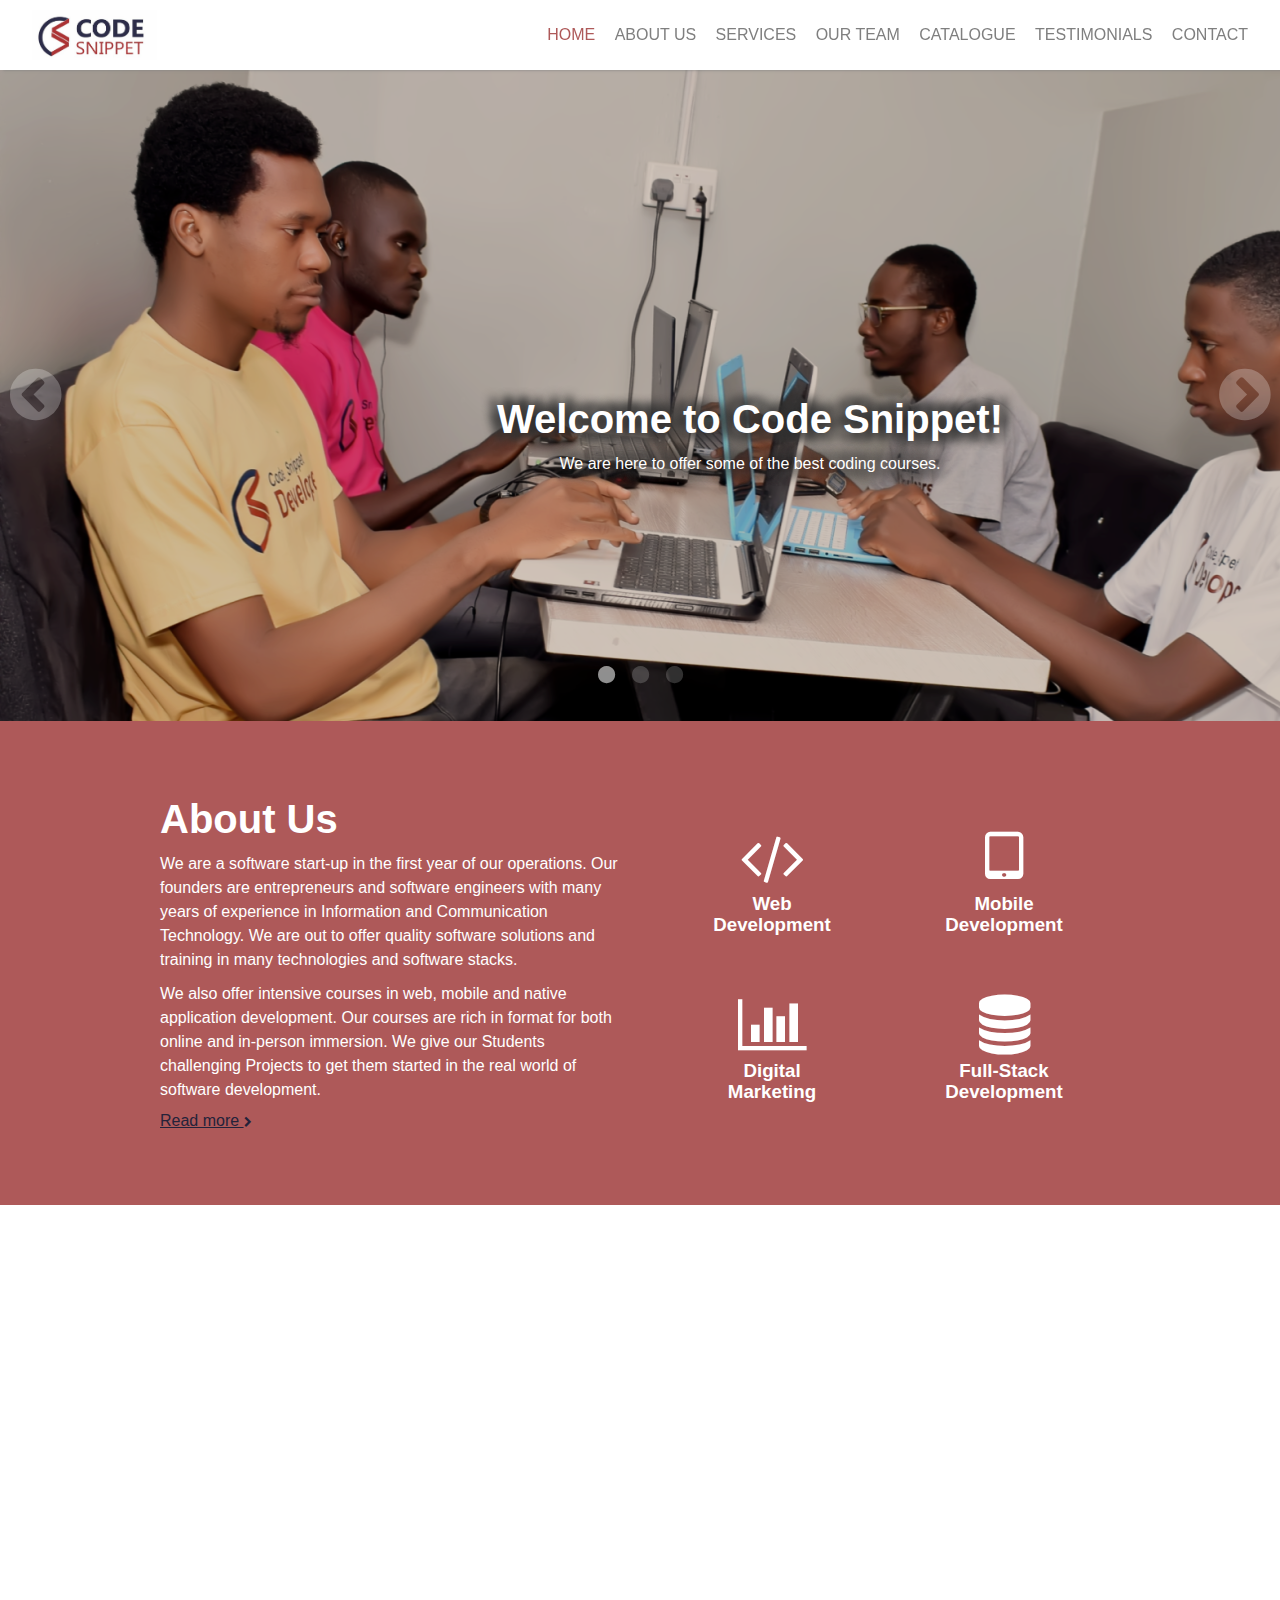
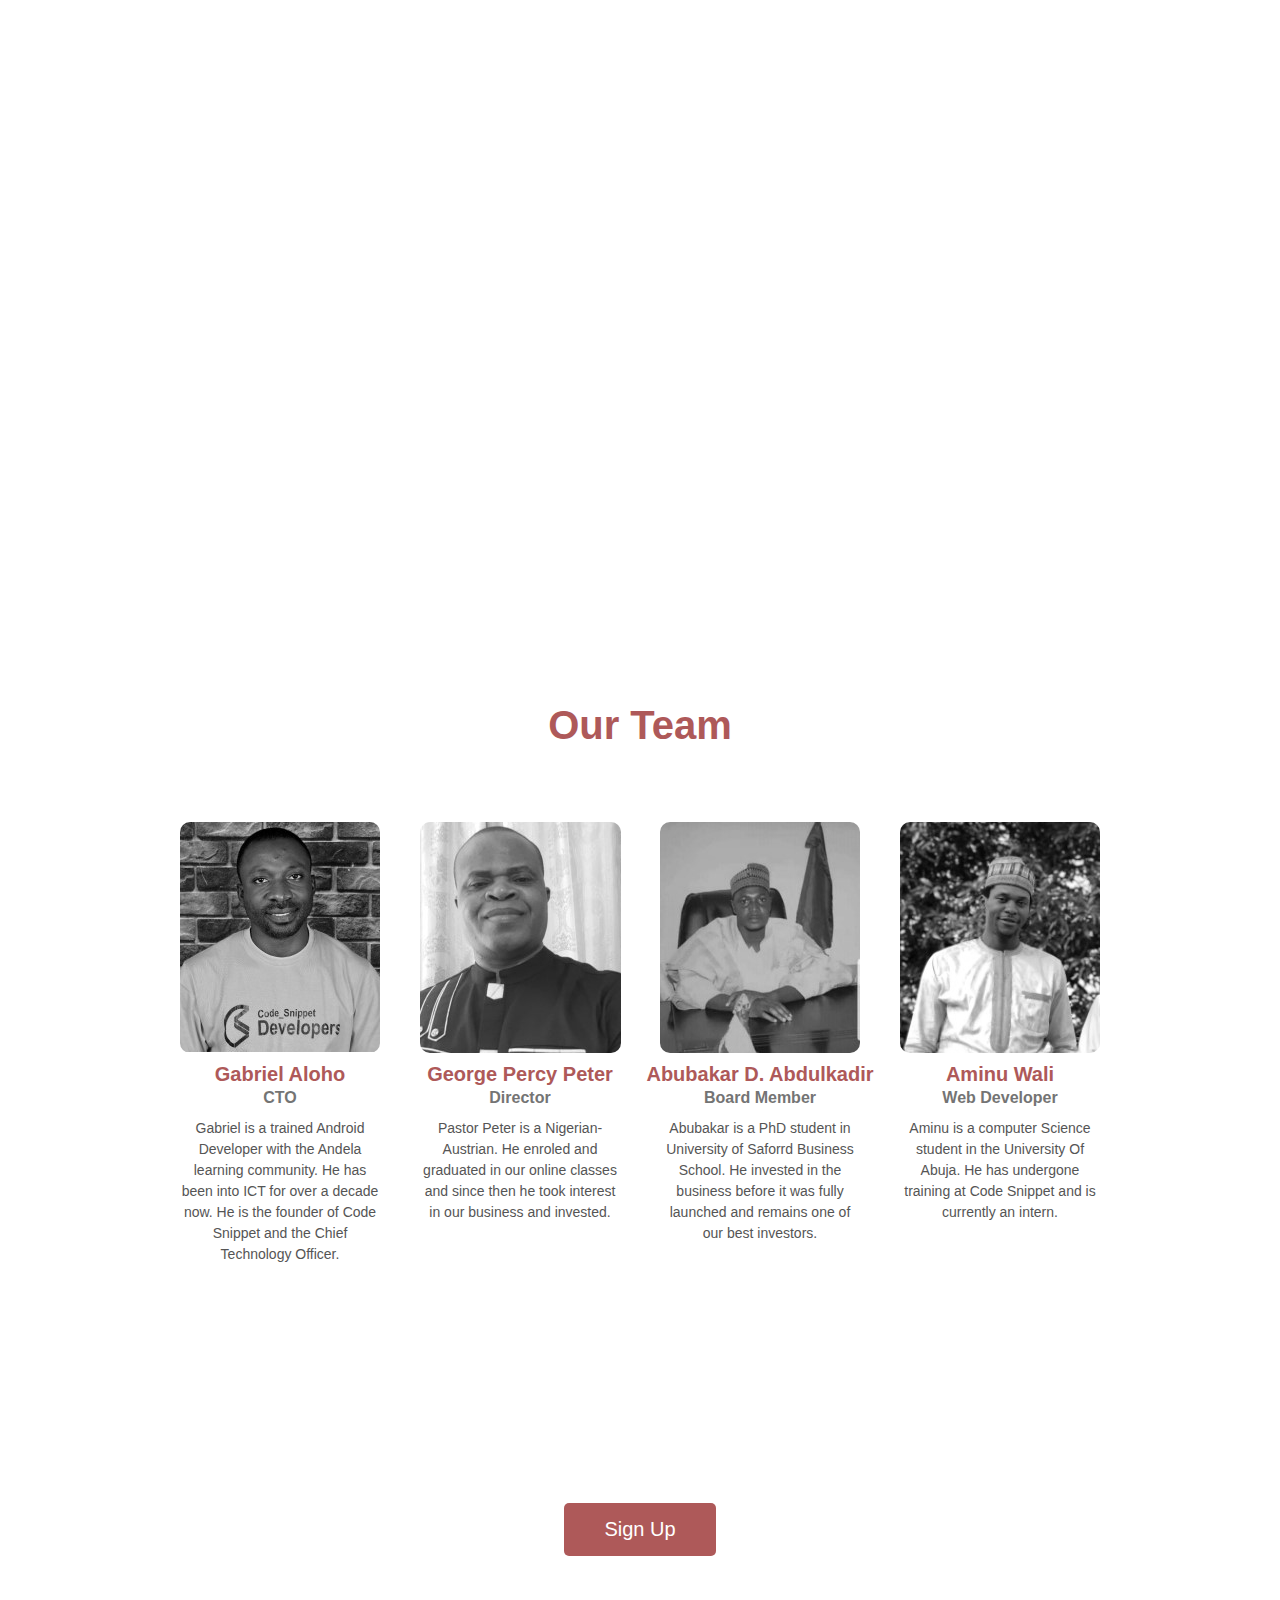
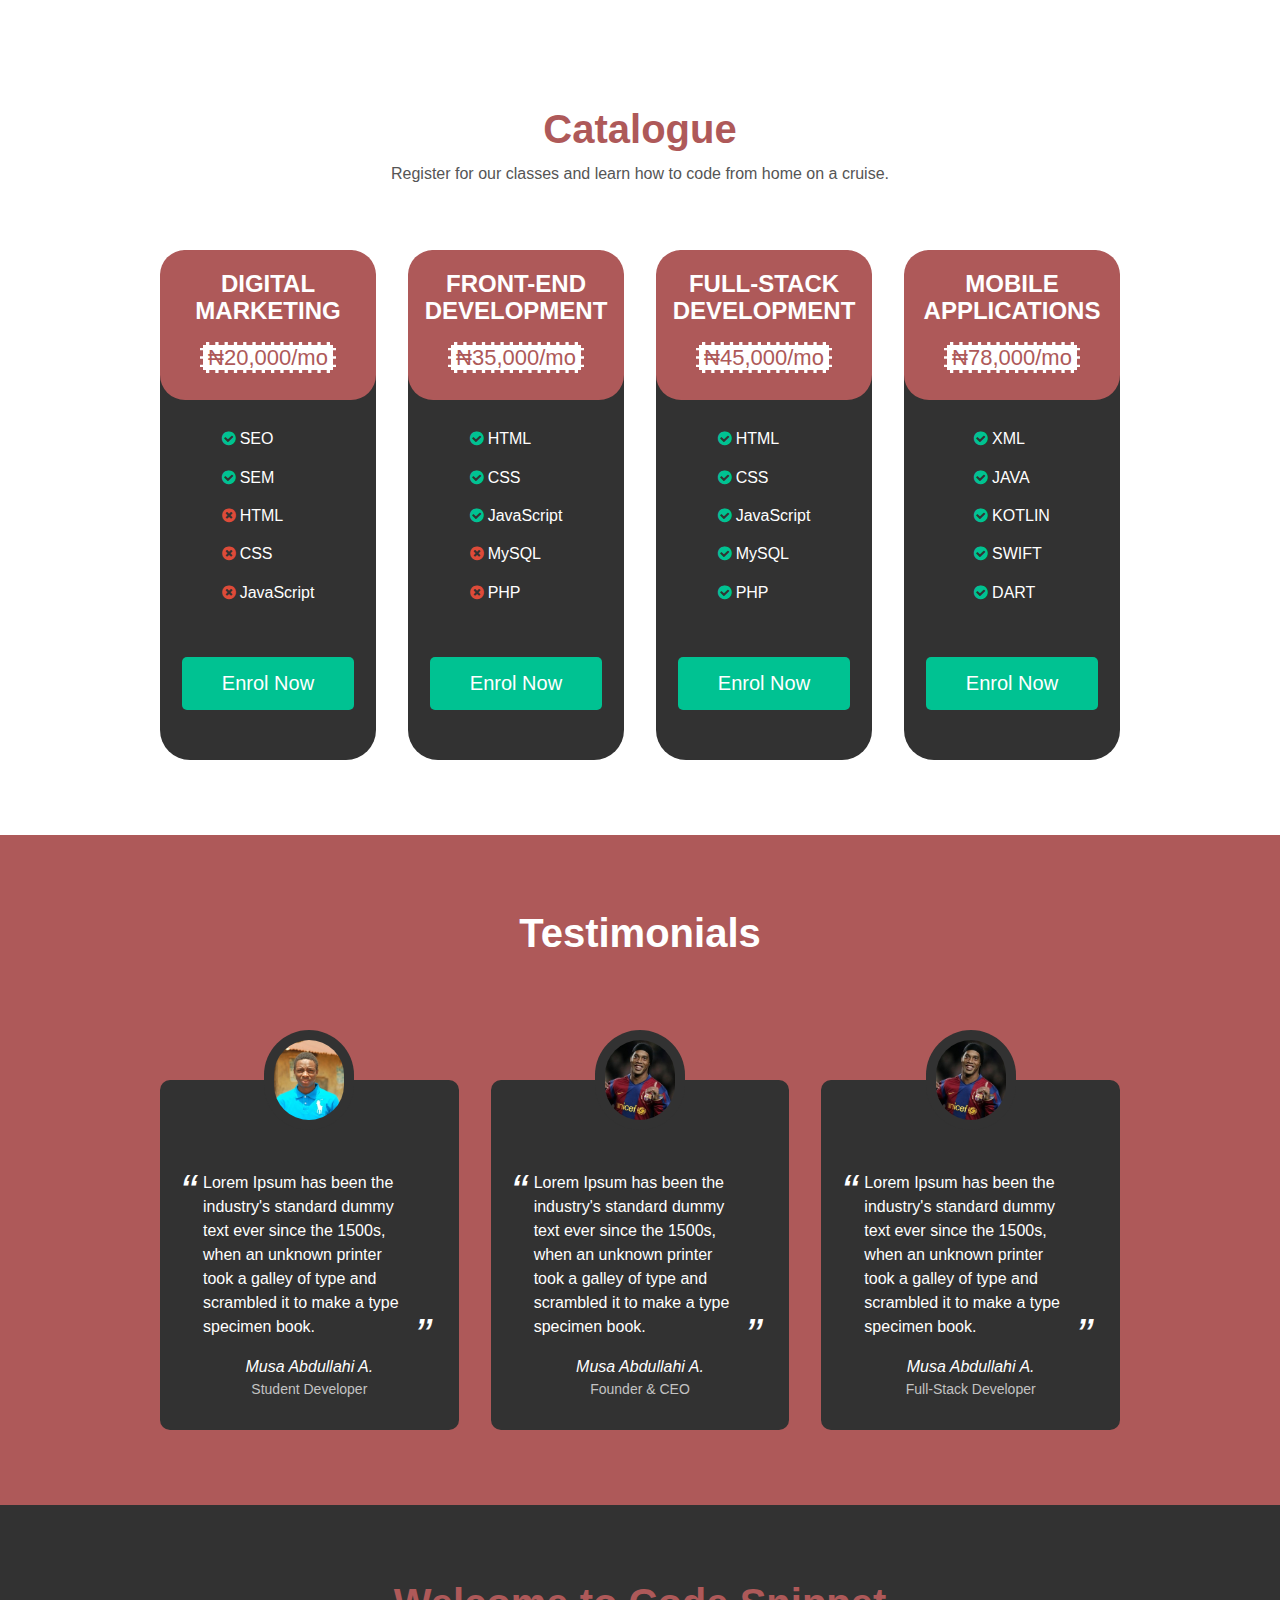
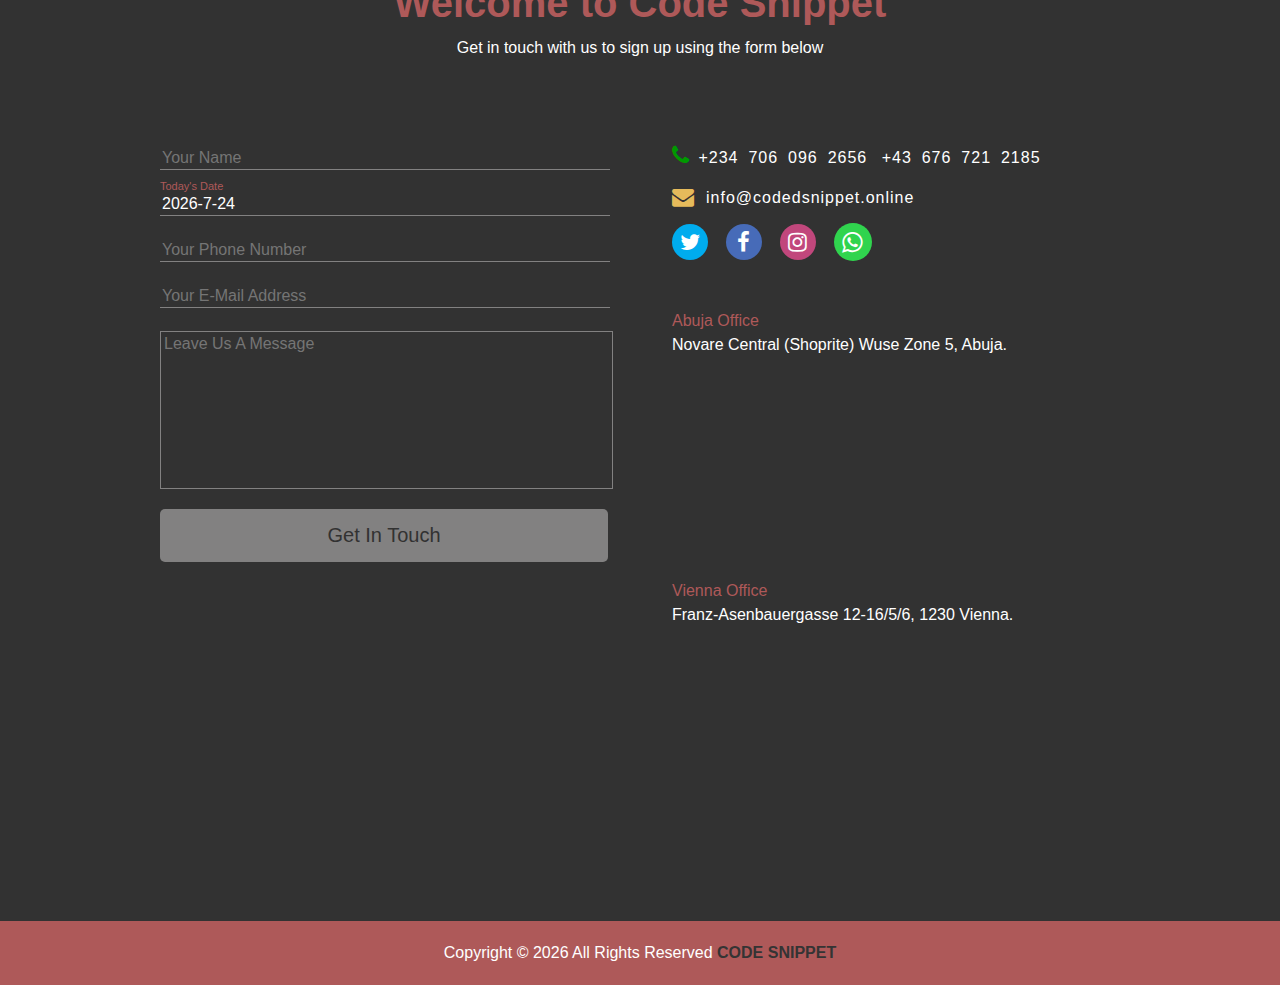
<file: index.html>
<!DOCTYPE html>
<html lang="en">
	<head>
		<meta charset="UTF-8">
		<meta name="viewport" content="width=device-width, initial-scale=1.0">
		<meta http-equiv="X-UA-Compatible" content="IE=edge">
		<!---------------------------=stylesheets--------------------------->
		<link rel="stylesheet" type="text/css" href="./css/normalise.css">
		<link rel="stylesheet" type="text/css" href="./css/style.css">
		<link rel="stylesheet" href="https://maxcdn.bootstrapcdn.com/font-awesome/4.7.0/css/font-awesome.min.css">
		<!---------------------------=fav icon--------------------------->
		<link rel="icon" type="image/png" href="./img/logo.png">
	</head>
	<body>
		<div class="container-main">
			<!---------------------------=Header start--------------------------->
			<div class="header">
				<div class="container">
					<div class="logo">
						<h1>Code Snippet</h1>
					</div>
					<nav class="navigation">
						<span class="current-page">HOME</span>
						<a href="#about-us">ABOUT US</a>
						<a href="#services">SERVICES</a>
						<a href="#team">OUR TEAM</a>
						<a href="#catalogue">CATALOGUE</a>
						<a href="#testimonials">TESTIMONIALS</a>
						<a href="#contact">CONTACT</a>
					</nav>
					<div class="menu-icon-container">
						<div class="menu-icon"><i class="fa fa-navicon"></i></div>
					</div>
				</div>
			</div>
			<!---------------------------=Slideshow start--------------------------->
			<div class="slideshow post-header">
				<div class="container">
					<div class="buttons">
						<div class="button"><i class="fa fa-chevron-circle-left prev-button"></i></div>
						<div class="button"><i class="fa fa-chevron-circle-right next-button"></i></div>
					</div>
					<div class="trails">
						<div class="trails-container">
							<div class="trail-1 trail"><i class="fa fa-circle"></i></div>
							<div class="trail-2 trail"><i class="fa fa-circle"></i></div>
							<div class="trail-3 trail"><i class="fa fa-circle"></i></div>
						</div>
					</div>
					<div class="slides-container">
						<div class="slides">
							<div class="slide-1 slide">
								<div class="slide-text">
									<h1>Welcome to Code Snippet!</h1>
									<p>We are here to offer some of the best coding courses.</p>
								</div>
								<img src="./img/01.png" alt="First slide" class="slide-image">
							</div>
							<div class="slide-2 slide">
								<div class="slide-text">
									<h1>Welcome to Code Snippet!</h1>
									<p>We are a software startup in the first year of our operations. Our founders are entrepreneurs and Software Engineers with many years of experience in Information and Communication Technology.</p>
								</div>
								<img src="./img/02.jpg" alt="Second slide" class="slide-image">
							</div>
							<div class="slide-3 slide">
								<div class="slide-text">
									<h1>Welcome to Code Snippet!</h1>
									<p>We are out to offer quality software solutions and training is many technologies and software stacks.</p>
								</div>
								<img src="./img/03.jpg" alt="Third slide" class="slide-image">
							</div>
						</div>
					</div>
				</div>
			</div>
			<!---------------------------=About Us start--------------------------->
			<div class="about-us" id="about-us">
				<div class="container">
					<div class="company-description">
						<div class="heading">
							<h1>About Us</h1>
						</div>
						<div class="brief">
							<p>We are a software start-up in the first year of our operations. Our founders are entrepreneurs and software engineers with many years of experience in Information and Communication Technology. We are out to offer quality software solutions and training in many technologies and software stacks.</p>
							<p>We also offer intensive courses in web, mobile and native application development. Our courses are rich in format for both online and in-person immersion. We give our Students challenging Projects to get them started in the real world of software development.</p>
						</div>
						<a href="./about/index.html" class="read-more">Read more <i class="fa fa-chevron-right"></i></a>
					</div>
					<div class="specialisation">
						<div class="web-development specialty">
							<div class="icon"><i class="fa fa-code"></i></div>
							<h3>Web Development</h3>
						</div>
						<div class="mobile-development specialty">
							<div class="icon"><i class="fa fa-tablet"></i></div>
							<h3>Mobile Development</h3>
						</div>
						<div class="digital-marketing specialty">
							<div class="icon"><i class="fa fa-bar-chart"></i></div>
							<h3>Digital Marketing</h3>
						</div>
						<div class="full-stack-development specialty">
							<div class="icon"><i class="fa fa-database"></i></div>
							<h3>Full-Stack Development</h3>
						</div>
					</div>
				</div>
			</div>
			<!---------------------------=Services start--------------------------->
			<div class="services" id="services">
				<div class="container">
					<div class="heading">
						<h1>Our Services</h1>
					</div>
					<div class="all-services">
						<div class="web-development service">
							<div class="icon"><i class="fa fa-code"></i></div>
							<h2>Web Development</h2>
							<p>We build custom web application using modern programming techniques and methodologies. We analyze the business or brief, then provide an appropriate solution. For developer who wishes to advance his skills to world class level, Your seat is reserved @ Code Snippet</p>
						</div>
						<div class="mobile-development service">
							<div class="icon"><i class="fa fa-tablet"></i></div>
							<h2>Mobile Development</h2>
							<p>To the success of your business accross different industries, we offer full-scale Mobile Apps for mobile users which will contribute to the growth of your business and capture targerted users.</p>
						</div>
						<div class="digital-marketing service">
							<div class="icon"><i class="fa fa-bar-chart"></i></div>
							<h2>Digital Marketing</h2>
							<p>Getting your social media presence to generate leads and more revenue, Code Snippet will get you on track with live time results! We excel in Facebook, Instagram, Twitter, LinkedIn etc.</p>
						</div>
						<div class="full-stack-development service">
							<div class="icon"><i class="fa fa-database"></i></div>
							<h2>Full-Stack Development</h2>
							<p>Code Snippet Design combines web design, usability (ease of use), search engine optimization for high rankings, and marketing knowhow into each website we build. It's better, faster and cheaper to do it all at once than to bring new companies into the mix after the fact. Our market-savvy website design team can not only design a custom website design that represents you well, but can also increase your exposure on the Internet and help to attract customers and increase your sales.</p>
						</div>
					</div>
				</div>
			</div>
			<!---------------------------=Team start--------------------------->
			<div class="team"  id="team">
				<div class="container">
					<div class="heading">
						<h1>Our Team</h1>
					</div>
					<div class="members">
						<div class="member">
							<div class="photo">
								<img src="./img/05.jpg" alt="Gabriel Aloho">
								<div class="social-media">
									<div class="wrap">
										<a href="http://www.twitter.com"><i class="fa fa-twitter twitter"></i></a>
										<a href="http://www.facebook.com"><i class="fa fa-facebook facebook"></i></a>
										<a href="http://www.instagram.com"><i class="fa fa-instagram instagram"></i></a>
									</div>
								</div>
							</div>
							<h2 class="name">Gabriel Aloho</h2>
							<h3 class="role">CTO</h3>
							<p class="bio">
								Gabriel is a trained Android Developer with the Andela learning community. He has been into ICT for over a decade now. He is the founder of Code Snippet and the Chief Technology Officer.
							</p>
						</div>
						<div class="member">
							<div class="photo">
								<img src="./img/06.jpg" alt="George Percy Peter">
								<div class="social-media">
									<div class="wrap">
										<a href="http://www.twitter.com"><i class="fa fa-twitter twitter"></i></a>
										<a href="http://www.facebook.com"><i class="fa fa-facebook facebook"></i></a>
										<a href="http://www.instagram.com"><i class="fa fa-instagram instagram"></i></a>
									</div>
								</div>
							</div>
							<h2 class="name">George Percy Peter</h2>
							<h3 class="role">Director</h3>
							<p class="bio">
								Pastor Peter is a Nigerian-Austrian. He enroled and graduated in our online classes and since then he took interest in our business and invested.
							</p>
						</div>
						<div class="member">
							<div class="photo">
								<img src="./img/07.jpg" alt="Abubakar D. Abdulkadir">
								<div class="social-media">
									<div class="wrap">
										<a href="http://www.twitter.com"><i class="fa fa-twitter twitter"></i></a>
										<a href="http://www.facebook.com"><i class="fa fa-facebook facebook"></i></a>
										<a href="http://www.instagram.com"><i class="fa fa-instagram instagram"></i></a>
									</div>
								</div>
							</div>
							<h2 class="name">Abubakar D. Abdulkadir</h2>
							<h3 class="role">Board Member</h3>
							<p class="bio">
								Abubakar is a PhD student in University of Saforrd Business School. He invested in the business before it was fully launched and remains one of our best investors.
							</p>
						</div>
						<div class="member">
							<div class="photo">
								<img src="./img/08.jpg" alt="Aminu Wali">
								<div class="social-media">
									<div class="wrap">
										<a href="http://www.twitter.com"><i class="fa fa-twitter twitter"></i></a>
										<a href="http://www.facebook.com"><i class="fa fa-facebook facebook"></i></a>
										<a href="http://www.instagram.com"><i class="fa fa-instagram instagram"></i></a>
									</div>
								</div>
							</div>
							<h2 class="name">Aminu Wali</h2>
							<h3 class="role">Web Developer</h3>
							<p class="bio">
								Aminu is a computer Science student in the University Of Abuja. He has undergone training at Code Snippet and is currently an intern.
							</p>
						</div>
					</div>
				</div>
			</div>
			<!---------------------------=Promo start--------------------------->
			<div class="promo">
				<div class="container">
					<p>Join us now and learn how to code in your favourite languages</p>
					<button>Sign Up</button>
				</div>
			</div>
			<!---------------------------=Catalogue start--------------------------->
			<div class="catalogue"  id="catalogue">
				<div class="container">
					<div class="heading">
						<h1>Catalogue</h1>
						<p>Register for our classes and learn how to code from home on a cruise.</p>
					</div>
					<div class="courses">
						<div class="course">
							<div class="course-heading">
								<h2 class="course-title">DIGITAL MARKETING</h2>
								<span class="course-price">₦20,000/mo</span>
							</div>
							<div class="modules">
								<ul>
									<li><i class="fa fa-check-circle included">&nbsp</i>SEO</li>
									<li><i class="fa fa-check-circle included">&nbsp</i>SEM</li>
									<li><i class="fa fa-times-circle excluded">&nbsp</i>HTML</li>
									<li><i class="fa fa-times-circle excluded">&nbsp</i>CSS</li>
									<li><i class="fa fa-times-circle excluded">&nbsp</i>JavaScript</li>
								</ul>
							</div>
							<div class="enrol-button-container"><button class="enrol-button">Enrol Now</button></div>
						</div>
						<div class="course">
							<div class="course-heading">
								<h2 class="course-title">FRONT-END DEVELOPMENT</h2>
								<span class="course-price">₦35,000/mo</span>
							</div>
							<div class="modules">
								<ul>
									<li><i class="fa fa-check-circle included">&nbsp</i>HTML</li>
									<li><i class="fa fa-check-circle included">&nbsp</i>CSS</li>
									<li><i class="fa fa-check-circle included">&nbsp</i>JavaScript</li>
									<li><i class="fa fa-times-circle excluded">&nbsp</i>MySQL</li>
									<li><i class="fa fa-times-circle excluded">&nbsp</i>PHP</li>
								</ul>
							</div>
							<div class="enrol-button-container"><button class="enrol-button">Enrol Now</button></div>
						</div>
						<div class="course">
							<div class="course-heading">
								<h2 class="course-title">FULL-STACK DEVELOPMENT</h2>
								<span class="course-price">₦45,000/mo</span>
							</div>
							<div class="modules">
								<ul>
									<li><i class="fa fa-check-circle included">&nbsp</i>HTML</li>
									<li><i class="fa fa-check-circle included">&nbsp</i>CSS</li>
									<li><i class="fa fa-check-circle included">&nbsp</i>JavaScript</li>
									<li><i class="fa fa-check-circle included">&nbsp</i>MySQL</li>
									<li><i class="fa fa-check-circle included">&nbsp</i>PHP</li>
								</ul>
							</div>
							<div class="enrol-button-container"><button class="enrol-button">Enrol Now</button></div>
						</div>
						<div class="course">
							<div class="course-heading">
								<h2 class="course-title">MOBILE APPLICATIONS</h2>
								<span class="course-price">₦78,000/mo</span>
							</div>
							<div class="modules">
								<ul>
									<li><i class="fa fa-check-circle included">&nbsp</i>XML</li>
									<li><i class="fa fa-check-circle included">&nbsp</i>JAVA</li>
									<li><i class="fa fa-check-circle included">&nbsp</i>KOTLIN</li>
									<li><i class="fa fa-check-circle included">&nbsp</i>SWIFT</li>
									<li><i class="fa fa-check-circle included">&nbsp</i>DART</li>
								</ul>
							</div>
							<div class="enrol-button-container"><button class="enrol-button">Enrol Now</button></div>
						</div>
					</div>
				</div>
			</div>
			<!---------------------------=Testimonials start--------------------------->
			<div class="testimonials" id="testimonials">
				<div class="container">
					<div class="heading">
						<h1>Testimonials</h1>
						<!--<p>Register for our classes to learn how to code from home on cruise.</p>-->
					</div>
					<div class="all-testimonials">
						<div class="testimonial">
							<div class="client-photo"><img src="./img/09.jpg" alt="Musa Abdullahi A."></div>
							<blockquote class="testimony">
								<p>Lorem Ipsum has been the industry's standard dummy text ever since the 1500s, when an unknown printer took a galley of type and scrambled it to make a type specimen book.</p>
							</blockquote>
							<p class="client-info">
								<cite class="client-name">Musa Abdullahi A.</cite>
							</p>
							<p class="client-job-title">Student Developer</p>
						</div>
						<div class="testimonial">
							<div class="client-photo"><img src="./img/10.jpg" alt="Musa Abdullahi A."></div>
							<blockquote class="testimony">
								<p>Lorem Ipsum has been the industry's standard dummy text ever since the 1500s, when an unknown printer took a galley of type and scrambled it to make a type specimen book.</p>
							</blockquote>
							<p class="client-info">
								<cite class="client-name">Musa Abdullahi A.</cite>
							</p>
							<p class="client-job-title">Founder & CEO</p>
						</div>
						<div class="testimonial">
							<div class="client-photo"><img src="./img/10.jpg" alt="Musa Abdullahi A."></div>
							<blockquote class="testimony">
								<p>Lorem Ipsum has been the industry's standard dummy text ever since the 1500s, when an unknown printer took a galley of type and scrambled it to make a type specimen book.</p>
							</blockquote>
							<p class="client-info">
								<cite class="client-name">Musa Abdullahi A.</cite>
							</p>
							<p class="client-job-title">Full-Stack Developer</p>
						</div>
					</div>
				</div>
			</div>
			<!---------------------------=Footer start--------------------------->
			<footer class="footer"  id="contact">
				<div class="container">
					<div class="heading">
						<h1>Welcome to Code Snippet</h1>
						<p>Get in touch with us to sign up using the form below</p>
					</div>
					<div class="contact-form-container">
						<form action="<?php echo $_SERVER['PHP_SELF']; ?>" method="post" name="contact_form" class="contact-form">
							<div class="name field">
								<label for="" class="name-label">Your Name</label>
								<input class="name-field" type="text" name="name" placeholder="Your Name" autocomplete="off">
								<div class="error name-error"></div>
							</div>
							<div class="date field">
								<label for="" class="date-label">Today's Date</label>
								<input class="date-field" type="text" name="date" readonly>
							</div>
							<div class="phone field">
								<label for="" class="phone-label">Your Phone Number</label>
								<input class="phone-field" type="tel" name="phone" placeholder="Your Phone Number" autocomplete="off">
								<div class="error phone-error"></div>
							</div>
							<div class="email field">
								<label for="" class="email-label">Your E-Mail Address</label>
								<input class="email-field" type="email" name="email" placeholder="Your E-Mail Address" autocomplete="off">
								<div class="error email-error"></div>
							</div>
							<div class="message field">
								<label for="" class="message-label">Leave Us A Message</label>
								<textarea class="message-field" name="message" placeholder="Leave Us A Message"></textarea>
								<div class="error message-error"></div>
							</div>
							<div class="sign-up-button-container"><button class="sign-up-button enabled" name="send_message">Get In Touch</button></div>
						</form>
						<script src="./js/form.js"></script>
					</div>
					<div class="contact-info-container">
						<div class="contact-info">
							<div class="phone">
								<i class="fa fa-phone icon"></i>
								<a href="tel:+2347060962656" class="phone-1">+234<span class="underscore">_</span>706<span class="underscore">_</span>096<span class="underscore">_</span>2656</a>
								<a href="tel:+436767212185" class="phone-2">+43<span class="underscore">_</span>676<span class="underscore">_</span>721<span class="underscore">_</span>2185</a>
							</div>
							<div class="email"><i class="fa fa-envelope icon"></i><a href="mailto:info@codedsnippet.online" class="email-1">info@codedsnippet.online</a></div>
							<div class="social-media">
								<a href="http://www.twitter.com"><i class="fa fa-twitter twitter"></i></a>
								<a href="http://www.facebook.com"><i class="fa fa-facebook facebook"></i></a>
								<a href="http://www.instagram.com"><i class="fa fa-instagram instagram"></i></a>
								<a href="http://www.whatsapp.com"><i class="fa fa-whatsapp whatsapp"></i></a>
							</div>
							<div class="maps">
								<div class="map-1">
									<p class="address"><span class="location">Abuja Office</span> <br>Novare Central (Shoprite) Wuse Zone 5, Abuja.</p>
									<iframe src="https://www.google.com/maps/embed?pb=!1m18!1m12!1m3!1d3939.994487391727!2d7.455907314786897!3d9.064265593496398!2m3!1f0!2f0!3f0!3m2!1i1024!2i768!4f13.1!3m3!1m2!1s0x104e0b158b813451%3A0x37ff276359a96026!2sNovare%20Central%20Park%20Shopping%20Mall!5e0!3m2!1sen!2sng!4v1603672670931!5m2!1sen!2sng" width="400" height="200" frameborder="0" style="border:0;" allowfullscreen="" aria-hidden="false" tabindex="0" class="map"></iframe>
								</div>
								<div class="map-2">
									<p class="address"><span class="location">Vienna Office</span> <br>Franz-Asenbauergasse 12-16/5/6, 1230 Vienna.</p>
									<iframe src="https://www.google.com/maps/embed?pb=!1m14!1m8!1m3!1d10647.235252498189!2d16.272159!3d48.152491!3m2!1i1024!2i768!4f13.1!3m3!1m2!1s0x476da630eb6b4b2b%3A0x5f725dfe1dfd6582!2sFranz-Asenbauer-Gasse%2012-16%2C%201230%20Wien%2C%20Austria!5e0!3m2!1sen!2sng!4v1603672834805!5m2!1sen!2sng" width="400" height="200" frameborder="0" style="border:0;" allowfullscreen="" aria-hidden="false" tabindex="0" class="map"></iframe>
								</div>
							</div>
						</div>
					</div>
				</div>
				<div class="socket">
					<div class="copyright">
						<p>Copyright &copy <span id="year"></span> All Rights Reserved <span class="code-snippet">CODE SNIPPET</span></p>
						<script>
							var year = new Date();
							document.getElementById("year").innerHTML = year.getFullYear();
						</script>
					</div>
				</div>
			</footer>
			<!---------------------------=Mobile Menu start--------------------------->
			<div class="mobile-menu">
				<div class="menu-icon"><i class="fa fa-remove"></i></div>
				<div class="navigation">
					<nav class="links">
						<span class="current-page-alt">HOME</span>
						<a href="#about-us">ABOUT US</a>
						<a href="#services">SERVICES</a>
						<a href="#team">OUR TEAM</a>
						<a href="#catalogue">CATALOGUE</a>
						<a href="#testimonials">TESTIMONIALS</a>
						<a href="#contact">CONTACT</a>
					</nav>
				</div>
			</div>
		</div>
		<script type="text/javascript" src="./js/slider.js"></script>
		<script type="text/javascript" src="./js/menu.js"></script>
	</body>
</html>
</file>
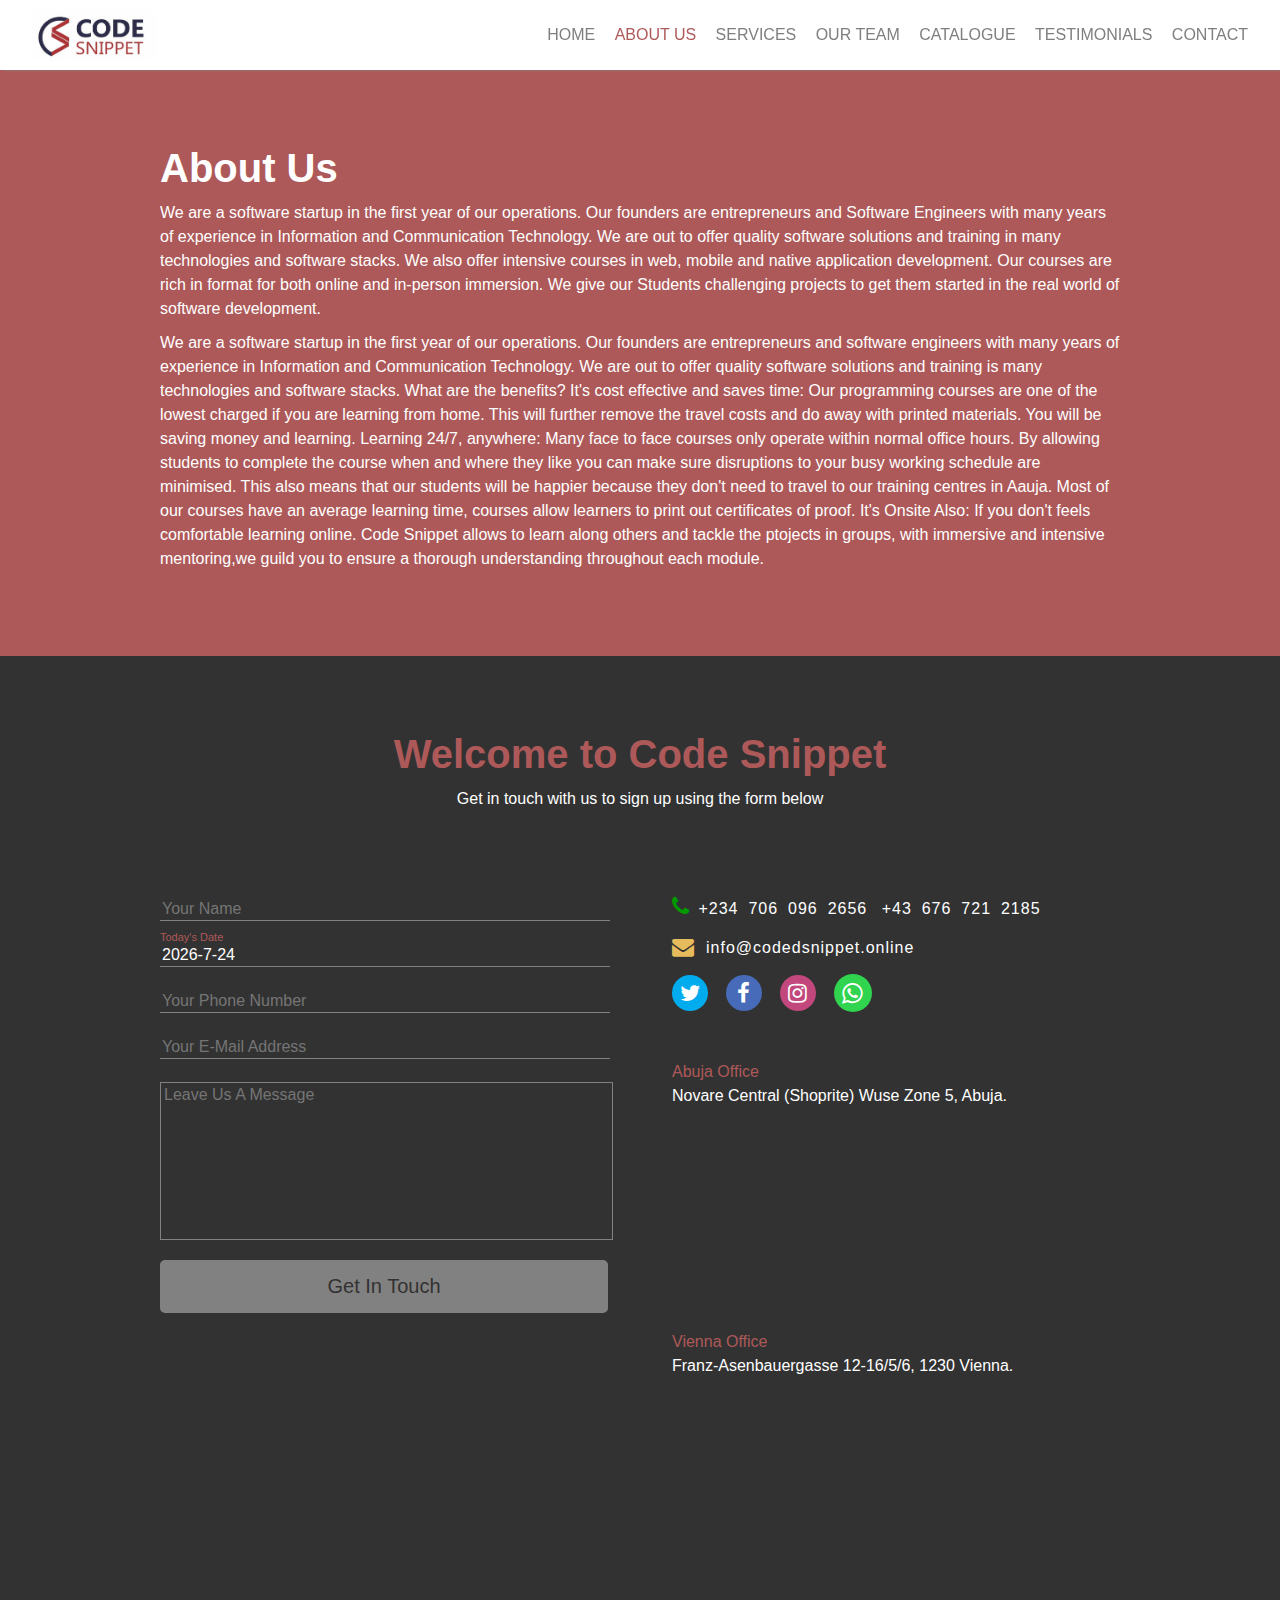
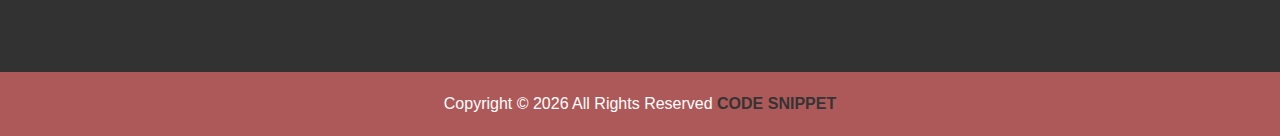
<file: about/index.html>
<!DOCTYPE html>
<html lang="en">
	<head>
		<meta charset="UTF-8">
		<meta name="viewport" content="width=device-width, initial-scale=1.0">
		<meta http-equiv="X-UA-Compatible" content="IE=edge">
		<!---------------------------=stylesheets--------------------------->
		<link rel="stylesheet" type="text/css" href="./style.css">
		<link rel="stylesheet" href="https://maxcdn.bootstrapcdn.com/font-awesome/4.7.0/css/font-awesome.min.css">
		<!---------------------------=fav icon--------------------------->
		<link rel="icon" type="image/png" href="../img/logo.png">
	</head>
	<body>
		<div class="container-main">
			<!---------------------------=Header start--------------------------->
			<div class="header">
				<div class="container">
					<div class="logo">
						<h1>Code Snippet</h1>
					</div>
					<nav class="navigation">
						<a href="../index.html">HOME</a>
						<span class="current-page">ABOUT US</span>
						<a href="../index.html#services">SERVICES</a>
						<a href="../index.html#team">OUR TEAM</a>
						<a href="../index.html#catalogue">CATALOGUE</a>
						<a href="../index.html#testimonials">TESTIMONIALS</a>
						<a href="#contact">CONTACT</a>
					</nav>
					<div class="menu-icon-container">
						<div class="menu-icon"><i class="fa fa-navicon"></i></div>
					</div>
				</div>
			</div>
			<!---------------------------=About Us start--------------------------->
			<main class="about-us-section post-header">
				<div class="container section-presets">
					<div class="heading">
						<h1>About Us</h1>
					</div>
					<div class="body">
						<p>
							We are a software startup in the first year of our operations. Our founders are entrepreneurs and Software Engineers with many years of experience in Information and Communication Technology. We are out to offer quality software solutions and training in many technologies and software stacks. We also offer intensive courses in web, mobile and native application development. Our courses are rich in format for both online and in-person immersion. We give our Students challenging projects to get them started in the real world of software development.
						</p>
						<p>
							We are a software startup in the first year of our operations. Our founders are entrepreneurs and software engineers with many years of experience in Information and Communication Technology. We are out to offer quality software solutions and training is many technologies and software stacks. What are the benefits? It's cost effective and saves time: Our programming courses are one of the lowest charged if you are learning from home. This will further remove the travel costs and do away with printed materials. You will be saving money and learning. Learning 24/7, anywhere: Many face to face courses only operate within normal office hours. By allowing students to complete the course when and where they like you can make sure disruptions to your busy working schedule are minimised. This also means that our students will be happier because they don't need to travel to our training centres in Aauja. Most of our courses have an average learning time, courses allow learners to print out certificates of proof. It's Onsite Also: If you don't feels comfortable learning online. Code Snippet allows to learn along others and tackle the ptojects in groups, with immersive and intensive mentoring,we guild you to ensure a thorough understanding throughout each module.
						</p>
					</div>
				</div>
			</main>
			<!---------------------------=Footer start--------------------------->
			<footer class="footer"  id="contact">
				<div class="container">
					<div class="heading">
						<h1>Welcome to Code Snippet</h1>
						<p>Get in touch with us to sign up using the form below</p>
					</div>
					<div class="contact-form-container">
						<form action="<?php echo $_SERVER['PHP_SELF']; ?>" method="post" name="contact_form" class="contact-form">
							<div class="name field">
								<label for="" class="name-label">Your Name</label>
								<input class="name-field" type="text" name="name" placeholder="Your Name" autocomplete="off">
								<div class="error name-error"></div>
							</div>
							<div class="date field">
								<label for="" class="date-label">Today's Date</label>
								<input class="date-field" type="text" name="date" readonly>
							</div>
							<div class="phone field">
								<label for="" class="phone-label">Your Phone Number</label>
								<input class="phone-field" type="tel" name="phone" placeholder="Your Phone Number" autocomplete="off">
								<div class="error phone-error"></div>
							</div>
							<div class="email field">
								<label for="" class="email-label">Your E-Mail Address</label>
								<input class="email-field" type="email" name="email" placeholder="Your E-Mail Address" autocomplete="off">
								<div class="error email-error"></div>
							</div>
							<div class="message field">
								<label for="" class="message-label">Leave Us A Message</label>
								<textarea class="message-field" name="message" placeholder="Leave Us A Message"></textarea>
								<div class="error message-error"></div>
							</div>
							<div class="sign-up-button-container"><button class="sign-up-button enabled" name="send_message">Get In Touch</button></div>
						</form>
						<script src="../js/form.js"></script>
					</div>
					<div class="contact-info-container">
						<div class="contact-info">
							<div class="phone">
								<i class="fa fa-phone icon"></i>
								<a href="tel:+2347060962656" class="phone-1">+234<span class="underscore">_</span>706<span class="underscore">_</span>096<span class="underscore">_</span>2656</a>
								<a href="tel:+436767212185" class="phone-2">+43<span class="underscore">_</span>676<span class="underscore">_</span>721<span class="underscore">_</span>2185</a>
							</div>
							<div class="email"><i class="fa fa-envelope icon"></i><a href="mailto:info@codedsnippet.online" class="email-1">info@codedsnippet.online</a></div>
							<div class="social-media">
								<a href="http://www.twitter.com"><i class="fa fa-twitter twitter"></i></a>
								<a href="http://www.facebook.com"><i class="fa fa-facebook facebook"></i></a>
								<a href="http://www.instagram.com"><i class="fa fa-instagram instagram"></i></a>
								<a href="http://www.whatsapp.com"><i class="fa fa-whatsapp whatsapp"></i></a>
							</div>
							<div class="maps">
								<div class="map-1">
									<p class="address"><span class="location">Abuja Office</span> <br>Novare Central (Shoprite) Wuse Zone 5, Abuja.</p>
									<iframe src="https://www.google.com/maps/embed?pb=!1m18!1m12!1m3!1d3939.994487391727!2d7.455907314786897!3d9.064265593496398!2m3!1f0!2f0!3f0!3m2!1i1024!2i768!4f13.1!3m3!1m2!1s0x104e0b158b813451%3A0x37ff276359a96026!2sNovare%20Central%20Park%20Shopping%20Mall!5e0!3m2!1sen!2sng!4v1603672670931!5m2!1sen!2sng" width="400" height="200" frameborder="0" style="border:0;" allowfullscreen="" aria-hidden="false" tabindex="0" class="map"></iframe>
								</div>
								<div class="map-2">
									<p class="address"><span class="location">Vienna Office</span> <br>Franz-Asenbauergasse 12-16/5/6, 1230 Vienna.</p>
									<iframe src="https://www.google.com/maps/embed?pb=!1m14!1m8!1m3!1d10647.235252498189!2d16.272159!3d48.152491!3m2!1i1024!2i768!4f13.1!3m3!1m2!1s0x476da630eb6b4b2b%3A0x5f725dfe1dfd6582!2sFranz-Asenbauer-Gasse%2012-16%2C%201230%20Wien%2C%20Austria!5e0!3m2!1sen!2sng!4v1603672834805!5m2!1sen!2sng" width="400" height="200" frameborder="0" style="border:0;" allowfullscreen="" aria-hidden="false" tabindex="0" class="map"></iframe>
								</div>
							</div>
						</div>
					</div>
				</div>
				<div class="socket">
					<div class="copyright">
						<p>Copyright &copy <span id="year"></span> All Rights Reserved <span class="code-snippet">CODE SNIPPET</span></p>
						<script>
							var year = new Date();
							document.getElementById("year").innerHTML = year.getFullYear();
						</script>
					</div>
				</div>
			</footer>
			<!---------------------------=Mobile Menu start--------------------------->
			<div class="mobile-menu">
				<div class="menu-icon"><i class="fa fa-remove"></i></div>
				<div class="navigation">
					<nav class="links">
						<a href="../index.html">HOME</a>
						<span class="current-page-alt">ABOUT US</span>
						<a href="../index.html#services">SERVICES</a>
						<a href="../index.html#team">OUR TEAM</a>
						<a href="../index.html#catalogue">CATALOGUE</a>
						<a href="../index.html#testimonials">TESTIMONIALS</a>
						<a href="#contact">CONTACT</a>
					</nav>
				</div>
			</div>
		</div>
		<script type="text/javascript" src="../js/slider.js"></script>
		<script type="text/javascript" src="../js/menu.js"></script>
	</body>
</html>
</file>
<file: css/style.css>
/*--------------------------------------------=Reference Stylesheets--------------------------------------------*/
@import url('./normalise.css');
/*@import url('./fa/all.min.css');*/
/*@import url('./fa/v4-shims.min.css');*/
@import url('./grid.css');
/*--------------------------------------------=Variables--------------------------------------------*/
:root {
	--theme-colour-a: #AE5959;
	--link: #AE5959;
	--link-alt: #24223A;
	--link-hover: #7F7F7F;
	--link-hover-alt: #86BFEB;
	--font-colour-a: #555555;
	--font-colour-b: #343434;
	--font-colour-c: #747474;
	--font-colour-d: #C3C3C3;
	--font-colour-alt: #FFFFFF;
	--button-active: #673232;
	--button-active-b: #00664D;
	--white-a: #FFFFFF;
	--gray-a: #828181;
	--gray-b: #323232;
	--navbar: 70px;
	--section-width: 75%;
	--section-pad: 75px;
	--shadow:
				7px 7px 10px var(--gray-b),
				-7px -7px 10px var(--gray-b),
				7px -7px 10px var(--gray-b),
				-7px 7px 10px var(--gray-b);
	--shadow-subtle: 0px 0px 20px var(--gray-a);
	--twitter: #00ACEE;
	--facebook: #476BB8;
	--instagram: #C1477C;
	--whatsapp: #30D44E;
	--phone: #009900;
	--envelope: #E6BB5B;
	--include: #00C292;
	--exclude: #DD4B39;
/*	--test-colour: #FFC761;*/
}
/*--------------------------------------------=Presets--------------------------------------------*/
* {
	transition: all 0.3s ease-in-out;
}
body {
	color: var(--font-colour-a);
	font-family: montserrat, sans-serif;
}
h1, h2, h3, h4, h5, h6, .icon {
	width: fit-content;
}
h1, h2, h3, h4, h5, h6, p {
	margin: 0;
	margin-bottom: 10px;
}
h1 {
	font-size: 40px;
	font-weight: 600;
}
p {
	line-height: 1.5;
}
a, .navigation span, .links span {
	color: var(--link);
	text-decoration: none;
	font-weight: 500;
}
a:hover {
	color: var(--link-hover);
	text-decoration: underline;
}
a:active {
	color: var(--link-alt);
}
.current-page {
	color: var(--link) !important;
}
.current-page-alt {
	color: var(--link-hover) !important;
}
button {
	font-size: 20px;
	font-weight: 500;
	color: var(--font-colour-alt);
	padding: 15px 40px;
	background-color: var(--theme-colour-a);
	border: none;
	border-radius: 5px;
	outline: none;
}
button:hover {
	color: var(--theme-colour-a);
	background-color: var(--font-colour-alt);
}
button:active {
	color: var(--font-colour-alt);
	background-color: var(--button-active);
}
.disabled-button, .disabled-button:hover {
	color: var(--gray-b);
	background-color: var(--gray-a);
}
form .error {
	width: fit-content;
	position: absolute;
	top: 0;
	right: 0;
	color: var(--colour-3);
	font-size: 11px;
}
form button {
	width: 100%;
}
li {
	list-style: none;
}
input, textarea {
	outline: none;
	background-color: transparent;
	transition: none;
}
input {
	padding: 2px 0px 2px 2px;
	border: none;
	border-bottom: 1px solid var(--gray-a);
}
input:focus {
	border-bottom: 3px solid var(--theme-colour-a);
	padding-bottom: 0px;
}
textarea {
	resize: none;
	padding: 3px 0px 3px 3px;
	border: 1px solid var(--gray-a);
}
textarea:focus {
	border: 3px solid var(--theme-colour-a);
	padding: 1px;
}
label {
	color: var(--theme-colour-a);
}
.error {
	color: var(--exclude) !important;
}
.post-header {
	margin-top: var(--navbar);
}
.section-presets {
	width: var(--section-width);
	margin: auto;
	padding: var(--section-pad) 0;
}
/*--------------------------------------------=Header start--------------------------------------------*/
.header {
	height: var(--navbar);
	width: 100%;
	background-color: var(--white-a);
	position: fixed;
	z-index: 998;
	box-shadow: 3px 0 3px var(--gray-a);
}
.header .container {
	height: 100%;
	width: 95%;
	margin: auto;
	position: relative;
}
.header .container .logo {
	margin: auto 0;
}
.header .container .logo h1 {
	width: 125px;
	height: 50px;
	text-indent: -9999px;
	margin: 0;
	background-image: url('../img/logo.png');
	background-size: 125px 50px;
	background-repeat: no-repeat;
	background-position-y: center;
}
.header .container .navigation a, .header .container .navigation span {
	color: var(--link-hover);
}
.header .container .navigation a:hover {
	color: var(--link);
}
.header .container .navigation a:active {
	color: var(--link-alt);
}
.header .container .navigation a:nth-child(n+2), .header .container .navigation a+span {
	margin-left: 2%;
}
.menu-icon-container {
	width: fit-content;
	height: 100%;
	position: absolute;
	right: 0;
	pointer-events: none;
}
.menu-icon-container .menu-icon {
	width: 100%;
	height: 100%;
	display: flex;
	justify-content: flex-end;
	align-items: center;
}
.menu-icon-container .menu-icon i {
	font-size: 40px;
	color: var(--theme-colour-a);
	opacity: 0;
}
.mobile-menu {
	background-color: rgba(0, 0, 0, 0.25);
	position: fixed;
	top: 0;
	right: -100%;
	bottom: 0;
	left: 100%;
	z-index: 1000;
	transition: right 0.3s ease-out;
	display: none;
	color: var(--link);
}
.mobile-menu .menu-icon {
	font-size: 28px;
	height: 100%;
	background-color: var(--white-a);
}
.mobile-menu .menu-icon .fa {
	width: fit-content;
	margin-top: 10px;
	margin-right: 15px;
	margin-left: auto;
	padding-bottom: 10px;
}
.mobile-menu .navigation {
	z-index: 1000;
	background-color: var(--white-a);
	background-image: linear-gradient(rgba(255,255,255,0.75),rgba(255,255,255,0.75)), url('../img/logo.png');
	background-size: 70% 40%;
	background-position: bottom;
	background-repeat: no-repeat;
}
.mobile-menu .navigation .links {
	font-size: 24px;
	font-weight: 500;
}
.mobile-menu .navigation .links a {
	width: fit-content;
	height: fit-content;
	color: var(--link);
	text-shadow: var(--shadow-subtle);
}
.mobile-menu .navigation a:hover {
	color: var(--link-hover);
}
/*--------------------------------------------=Slideshow start--------------------------------------------*/
.slideshow {
	overflow: hidden;
}
.slideshow .container {
	position: relative;
}
.slideshow .container .buttons, .slideshow .container .trails {
	z-index: 900;
}
.slideshow .container .buttons, .slideshow .container .trails, .slideshow .container .slides-container .slides .slide .slide-text {
	position: absolute;
}
.slideshow .container .buttons .prev-button, .slideshow .container .buttons .next-button, .slideshow .container .trails .trail {
	color: var(--font-colour-alt);
	opacity: 0.25;
	pointer-events: auto;
}
.slideshow .container .buttons .prev-button:hover, .slideshow .container .buttons .next-button:hover, .slideshow .container .trails .trail:hover {
	opacity: 0.75;
}
.slideshow .container .buttons, .slideshow .container .trails {
	width: 100%;
	height: 100%;
	pointer-events: none;
}
.slideshow .container .buttons {
	display: flex;
	justify-content: space-between;
	align-items: center;
}
.slideshow .container .buttons .button {
	font-size: 60px;
}
.slideshow .container .buttons .prev-button {
	margin-left: 10px;
}
.slideshow .container .buttons .next-button {
	margin-right: 10px;
}
.slideshow .container .trails {
	margin: auto;
}
.slideshow .container .trails .trails-container {
	width: 85px;
	height: 100%;
	margin: auto;
	display: flex;
	justify-content: space-between;
}
.slideshow .container .trails .trail {
	font-size: 20px;
	margin-top: auto;
	margin-bottom: 40%;
}
.slideshow .container .slides-container .slides {
	display: flex;
	height: 651px;
}
.slideshow .container .slides-container .slides .slide {
	position: relative;
}
.slideshow .container .slides-container .slides .slide .slide-text {
	width: 100%;
	top: 50%;
	color: var(--font-colour-alt);
	text-shadow: var(--shadow);
}
.slideshow .container .slides-container .slides .slide .slide-text h1, .slideshow .container .slides-container .slides .slide .slide-text p {
	width: fit-content;
	margin: auto;
	text-align: center;
}
.slideshow .container .slides-container .slides .slide .slide-text h1 {
	margin-bottom: 10px;
}
.slideshow .container .slides-container .slides .slide .slide-text p {
	width: 70%;
}
/*--------------------------------------------=About Us start--------------------------------------------*/
.about-us {
	background-color: var(--theme-colour-a);
	color: var(--font-colour-alt);
}
.about-us .container {
	width: var(--section-width);
	margin: auto;
	padding: var(--section-pad) 0;
}
.about-us .container .company-description .read-more {
	color: var(--link-alt);
	text-decoration: underline;
}
.about-us .container .company-description .read-more:hover {
	color: var(--link-hover-alt);
	text-decoration: underline;
}
.about-us .container .company-description .read-more:active {
	color: var(--link-hover);
}
.about-us .container .company-description .read-more i {
	font-size: 11px;
}
.about-us .container .specialisation .specialty h3, .about-us .container .specialisation .specialty .icon {
	margin: auto;
	text-align: center;
}
.about-us .container .specialisation .specialty h3 {
	max-width: 150px;
}
.about-us .container .specialisation .specialty .icon {
	font-size: 60px;
}
/*--------------------------------------------=Services start--------------------------------------------*/
.services {
	background-image: linear-gradient(rgba(0,0,0,0.75),rgba(0,0,0,0.75)), url(../img/bg.jpg);
	background-size: cover;
	background-position: center;
	background-attachment: fixed;
	color: var(--font-colour-alt);
}
.services .container {
	width: var(--section-width);
	margin: auto;
	padding: var(--section-pad) 0;
}
.services .container .heading, .services .container .all-services .service .icon, .services .container .all-services .service h2, .services .container .all-services .service p {
	width: fit-content;
	margin: auto;
	text-align: center;
}
.services .container .all-services .service {
	padding: 25px;
	border-radius: 25px;
	cursor: default;
}
.services .container .all-services .service:hover {
	background-color: var(--theme-colour-a);
	color: var(--font-colour-b);
}
.services .container .all-services .service:hover .icon {
	border-color: var(--font-colour-b);
}
.services .container .all-services .service:hover p {
	font-weight: 400;
}
.services .container .all-services .service .icon {
	font-size: 32px;
	border: 3px solid var(--font-colour-alt);
	border-radius: 50px;
	padding: 25px;
}
.services .container .all-services .service .icon i {
	width: 40px;
}
.services .container .all-services .service h2 {
	max-width: 200px;
	margin: 30px auto 20px auto;
}
.services .container .all-services .service p {
	font-weight: 300;
}
/*--------------------------------------------=Team start--------------------------------------------*/
.team .container {
	width: var(--section-width);
	margin: auto;
	padding: var(--section-pad) 0;
	text-align: center;
}
.team .container .heading, .team .container .members .member .name, .team .container .members .member .role {
	color: var(--theme-colour-a);
	width: fit-content;
	margin: auto;
}
.team .container .members .member {
	cursor: default;
}
.team .container .members .member .photo {
	width: fit-content;
	height: 231px;
	margin: auto;
	border-radius: 10px;
	position: relative;
	filter: grayscale(1);
	overflow: hidden;
}
.team .container .members .member .photo:hover {
	filter: grayscale(0);
}
.team .container .members .member .photo:hover img {
	transform: scale(1.1) rotate(3deg);
}
.team .container .members .member .photo:hover .social-media {
	opacity: 1;
}
.team .container .members .member .photo .social-media {
	position: absolute;
	top: 75%;
	width: 100%;
	height: 100%;
	opacity: 0;
}
.team .container .members .member .photo .social-media .wrap {
	width: 140px;
	margin: auto;
	display: flex;
	justify-content: space-between;
	pointer-events: auto;
}
.team .container .members .member .photo .social-media .wrap a:hover i {
	background-color: var(--white-a);
}
.team .container .members .member .photo .social-media .wrap a:hover .twitter {
	color: var(--twitter);
}
.team .container .members .member .photo .social-media .wrap a:hover .facebook {
	color: var(--facebook);
}
.team .container .members .member .photo .social-media .wrap a:hover .instagram {
	color: var(--instagram);
}
.team .container .members .member .photo .social-media .wrap a i {
	color: var(--font-colour-alt);
	width: 16px;
	text-align: center;
	padding: 10px;
	border-radius: 25px;
	background-color: rgba(174, 89, 89,0.75);
}
.team .container .members .member .name {
	font-size: 20px;
	margin: 10px auto 3px auto;
}
.team .container .members .member .role {
	font-size: 16px;
	color: var(--font-colour-c);
	margin: 0 auto 10px auto;
}
.team .container .members .member .bio {
	font-size: 14px;
	padding: 0 20px;
}
/*--------------------------------------------=Promo start--------------------------------------------*/
.promo {
	color: var(--font-colour-alt);
	text-align: center;
	background-image: linear-gradient(rgba(0,0,0,0.75),rgba(0,0,0,0.75)), url('../img/bg.jpg');
	background-size: cover;
	background-position: center;
	background-attachment: fixed;
}
.promo .container {
	width: var(--section-width);
	margin: auto;
	padding: var(--section-pad) 0;
}
.promo .container p {
	font-size: 32px;
	margin-bottom: 30px;
}
/*--------------------------------------------=Catalogue start--------------------------------------------*/
.catalogue .container {
	width: var(--section-width);
	margin: auto;
	padding: var(--section-pad) 0;
}
.catalogue .container .heading h1, .catalogue .container .heading p, .catalogue .container .courses .course .course-heading, .catalogue .container .courses .course .modules ul, .catalogue .container .courses .course .enrol-button-container {
	width: fit-content;
	margin: auto;
	color: var(--theme-colour-a);
	text-align: center;
}
.catalogue .container .heading h1 {
	margin-bottom: 10px;
}
.catalogue .container .heading p {
	color: var(--font-colour-a);
}
.catalogue .container .courses .course {
	background-color: var(--gray-b);
	border-radius: 30px;
	cursor: default;
}
.catalogue .container .courses .course:hover {
	box-shadow: var(--shadow);
}
.catalogue .container .courses .course .course-heading {
	width: 100%;
	color: var(--font-colour-alt);
	background-color: var(--theme-colour-a);
	border-radius: 25px;
	padding: 20px 0 30px 0;
}
.catalogue .container .courses .course .course-heading .course-title {
	max-width: 200px;
	margin: auto;
	padding-bottom: 20px;
}
.catalogue .container .courses .course .course-heading .course-price {
	color: var(--theme-colour-a);
	font-size: 22px;
	font-weight: 500;
	background-color: var(--white-a);
	padding: 0 5px;
	border-style: dashed;
}
.catalogue .container .courses .course .modules {
	padding: 20px 0;
}
.catalogue .container .courses .course .modules ul {
	color: var(--font-colour-alt);
	text-align: left;
	padding: 0;
}
.catalogue .container .courses .course .modules ul li {
	padding: 10px 0;
}
.catalogue .container .courses .course .modules ul li .included {
	color: var(--include);
}
.catalogue .container .courses .course .modules ul li .excluded {
	color: var(--exclude);
}
.catalogue .container .courses .course .enrol-button-container {
	padding: 25px 0 50px 0;
}
.catalogue .container .courses .course .enrol-button-container .enrol-button {
	color: var(--font-colour-alt);
	background-color: var(--include);
}
.catalogue .container .courses .course .enrol-button-container .enrol-button:hover {
	color: var(--include);
	background-color: var(--font-colour-alt);
}
.catalogue .container .courses .course .enrol-button-container .enrol-button:active {
	color: var(--font-colour-alt);
	background-color: var(--button-active-b);
}
/*--------------------------------------------=Testimonials start--------------------------------------------*/
.testimonials {
	background-color: var(--theme-colour-a);
	color: var(--font-colour-alt);
}
.testimonials .container {
	width: var(--section-width);
	margin: auto;
	padding: var(--section-pad) 0;
}
.testimonials .container .heading, .testimonials .container .all-testimonials .testimonial p {
	width: fit-content;
	margin: auto;
	text-align: center;
}.testimonials .container .all-testimonials {
	margin-top: 50px;
}
.testimonials .container .all-testimonials .testimonial {
	cursor: default;
	background-color: var(--gray-b);
	padding: 75px 0 30px 0;
	border-radius: 10px;
	position: relative;
}
.testimonials .container .all-testimonials .testimonial:hover {
	box-shadow: var(--shadow);
}
.testimonials .container .all-testimonials .testimonial:hover .client-photo img {
	box-shadow: var(--shadow);
}
.testimonials .container .all-testimonials .testimonial .client-photo {
	width: 100%;
	height: 100px;
	border-radius: 75px;
	position: absolute;
	top: -50px;
	display: flex;
}
.testimonials .container .all-testimonials .testimonial .client-photo img {
	background-color: var(--gray-b);
	max-width: 100px;
	max-height: 100px;
	margin: 0 auto;
	padding: 10px;
	border-radius: 75px;
}
.testimonials .container .all-testimonials .testimonial .testimony {
	position: relative;
	text-align: justify;
}
.testimonials .container .all-testimonials .testimonial .testimony p {
	text-align: left;
	padding: 0 3px;
}
.testimonials .container .all-testimonials .testimonial .testimony p:first-child:before, .testimonials .container .all-testimonials .testimonial .testimony p:last-child:after {
	font-size: 48px;
	font-style: italic;
}
.testimonials .container .all-testimonials .testimonial .testimony p:first-child:before {
	content: "“";
	position: absolute;
	top: -15px;
	left: -20px;
}
.testimonials .container .all-testimonials .testimonial .testimony p:last-child:after {
	content: "”";
	float: right;
	position: absolute;
	bottom: -33px;
	right: -12px;
}
.testimonials .container .all-testimonials .testimonial .client-job-title {
	font-size: 14px;
	color: var(--font-colour-d);
}
/*--------------------------------------------=Footer start--------------------------------------------*/
.footer {
	position: relative;
	background-color: var(--gray-b);
	color: var(--font-colour-alt);
}
.footer .container {
	width: var(--section-width);
	margin: auto;
	padding: var(--section-pad) 0 150px 0;
}
.footer .container .heading {
	margin: auto;
	text-align: center;
}
.footer .container .heading h1 {
	color: var(--theme-colour-a);
	margin-left: auto;
	margin-right: auto;
}
.footer .container .contact-form-container .contact-form .field {
	margin-bottom: 10px;
	position: relative;
}
.footer .container .contact-form-container .contact-form .field:nth-child(5) {
	margin-bottom: 20px;
}
.footer .container .contact-form-container .contact-form .field input, .footer .container .contact-form-container .contact-form .field textarea {
	color: var(--font-colour-alt);
	width: 100%;
}
.footer .container .contact-form-container .contact-form .field label {
	font-size: 11px;
	transform: translateY(7px);
	opacity: 0;
}
.footer .container .contact-form-container .contact-form .field textarea {
	height: 150px;
}
.footer .container .contact-form-container .contact-form .date label {
	transform: translateY(0);
	opacity: 1;
}/*
.footer .container .contact-form-container .contact-form .date .date-field::-webkit-calendar-picker-indicator {
	filter: invert(1);
	transition: all 0.3s ease-in-out;
}
.footer .container .contact-form-container .contact-form .date .date-field::-webkit-calendar-picker-indicator:hover {
	filter: invert(0.5);
}*/
.footer .container .contact-info-container .contact-info {
	margin-top: 10px;
}
.footer .container .contact-info-container .contact-info a {
	color: var(--font-colour-alt);
	font-weight: 400;
	letter-spacing: 1px;
}
.footer .container .contact-info-container .contact-info a:hover {
	color: var(--link-hover-alt);
}
.footer .container .contact-info-container .contact-info .phone .icon {
	font-size: 22px;
	color: var(--phone);
}
.footer .container .contact-info-container .contact-info .phone a {
	margin-left: 5px;
}
.footer .container .contact-info-container .contact-info .phone a:last-child {
	margin-left: 10px;
}
.footer .container .contact-info-container .contact-info .phone a .underscore {
	color: var(--gray-b);
}
.footer .container .contact-info-container .contact-info .email .icon {
	font-size: 22px;
	color: var(--envelope);
	transform: translateY(2px);
}
.footer .container .contact-info-container .contact-info .email a {
	margin-left: 12px;
}
.footer .container .contact-info-container .contact-info .social-media {
	width: 200px;
	margin-right: auto;
	display: flex;
	justify-content: space-between;
	align-items: center;
}
.footer .container .contact-info-container .contact-info .social-media i {
	color: var(--white-a);
	font-size: 22px;
	width: 22px;
	text-align: center;
	padding: 7px;
	border-radius: 50px;
}
.footer .container .contact-info-container .contact-info .social-media i:hover {
	background-color: var(--white-a);
}
.footer .container .contact-info-container .contact-info .social-media .twitter {
	background-color: var(--twitter);
}
.footer .container .contact-info-container .contact-info .social-media .twitter:hover {
	color: var(--twitter);
}
.footer .container .contact-info-container .contact-info .social-media .facebook {
	background-color: var(--facebook);
}
.footer .container .contact-info-container .contact-info .social-media .facebook:hover {
	color: var(--facebook);
}
.footer .container .contact-info-container .contact-info .social-media .instagram {
	background-color: var(--instagram);
}
.footer .container .contact-info-container .contact-info .social-media .instagram:hover {
	color: var(--instagram);
}
.footer .container .contact-info-container .contact-info .social-media .whatsapp {
	font-size: 24px;
	background-color: var(--whatsapp);
	padding: 7px 8px 7px 8px;
}
.footer .container .contact-info-container .contact-info .social-media .whatsapp:hover {
	color: var(--whatsapp);
}
.footer .container .contact-info-container .contact-info .maps .map-1 .address .location, .footer .container .contact-info-container .contact-info .maps .map-2 .address .location {
	color: var(--theme-colour-a);
	font-weight: 500;
}
.footer .container .contact-info-container .contact-info .maps .map-1 .map, .footer .container .contact-info-container .contact-info .maps .map-2 .map {
	width: 100%;
}
.footer .container .contact-info-container .contact-info .maps .map-1 {
	margin-top: 2rem;
	margin-bottom: 15px;
}
.footer .container .contact-info-container .contact-info .maps .map-1 .address, .footer .container .contact-info-container .contact-info .maps .map-2 .address {
	font-weight: 300;
	margin-bottom: 3px;
}
.footer .socket {
	color: var(--font-colour-alt);
	width: 100%;
	padding: 20px 0;
	background-color: var(--theme-colour-a);
	position: absolute;
	bottom: 0;
}
.footer .socket .copyright {
	width: fit-content;
	margin: auto;
}
.footer .socket .copyright p {
	margin: 0;
}
.footer .socket .copyright .code-snippet {
	color: var(--font-colour-b);
	font-weight: 600;
}

/*--------------------------------------------=screen width: <=1024px--------------------------------------------*/
@media only screen and (max-width: 1024px) {
	/*--------------------------------------------=Header start--------------------------------------------*/
	.header .container .navigation {
		opacity: 0;
		pointer-events: none;
	}
	.menu-icon-container .menu-icon i {
		font-size: 40px;
		pointer-events: auto;
		opacity: 1;
	}
	.mobile-menu {
		display: grid;
	}
	/*--------------------------------------------=Slideshow start--------------------------------------------*/
	.slideshow .container {
		height: 0;
	}
	/*--------------------------------------------=About Us start--------------------------------------------*/
	.about-us .container .specialisation {
		display: flex;
		justify-content: space-between;
	}
	/*--------------------------------------------=Team start--------------------------------------------*/
	.team .container .members .member .bio {
		width: 40%;
		margin: auto;
	}
	/*--------------------------------------------=Promo start--------------------------------------------*/
	.promo .container p {
		font-size: 24px;
	}
	/*--------------------------------------------=Catalogue start--------------------------------------------*/
	.catalogue .container .courses .course .course-heading .course-title {
		max-width: 100%;
	}
	.catalogue .container .courses .course {
		width: 70%;
		margin: auto;
	}
	.catalogue .container .courses .course .modules ul li {
		font-size: 18px;
	}
	.catalogue .container .courses .course .enrol-button-container {
		width: 70%;
	}
	/*--------------------------------------------=Footer start--------------------------------------------*/
	.footer .container .contact-info-container .contact-info .maps .map-1 {
		margin-top: 3rem;
	}
}

/*--------------------------------------------=screen width: <=823px--------------------------------------------*/
@media only screen and (max-width: 824px) {
	/*--------------------------------------------=Promo start--------------------------------------------*/
	.promo .container p {
		font-size: 20px;
	}
}

/*--------------------------------------------=screen width: <=768px--------------------------------------------*/
@media only screen and (max-width: 768px) {
	/*--------------------------------------------=About Us start--------------------------------------------*/
	.about-us .container .specialisation .specialty h3 {
		font-size: 16px;
		font-weight: 500;
	}
}

/*--------------------------------------------=screen width: <=700px--------------------------------------------*/
@media only screen and (max-width: 700px) {
	/*--------------------------------------------=Footer start--------------------------------------------*/
	.footer .container .heading h1 {
		font-size: 26px;
	}
	.footer .container .heading p {
		font-size: 12px;
	}
}

/*--------------------------------------------=screen width: <=480px--------------------------------------------*/
@media only screen and (max-width: 480px) {
	/*--------------------------------------------=About Us start--------------------------------------------*/
	.about-us .container .specialisation {
		display: grid;
	}
	.about-us .container .specialisation .specialty {
		height: 106px;
	}
	.about-us .container .specialisation .specialty h3 {
		max-width: 138px;
	}
	/*--------------------------------------------=Team start--------------------------------------------*/
	.team .container .members .member .bio {
		width: 85%;
	}
	/*--------------------------------------------=Promo start--------------------------------------------*/
	.promo .container p {
		font-size: 16px;
	}
	/*--------------------------------------------=Catalogue start--------------------------------------------*/
	.catalogue .container .heading p {
		font-size: 12px;
		letter-spacing: -0.5px;
	}
	.catalogue .container .courses .course {
		width: 100%;
	}
	.catalogue .container .courses .course .course-heading .course-title {
		font-size: 20px;
		letter-spacing: -0.5px;
	}
	.catalogue .container .courses .course .modules ul li {
		font-size: 16px;
	}
	/*--------------------------------------------=Footer start--------------------------------------------*/
	.footer .container .heading h1 {
		font-size: 22px;
	}
	.footer .container .heading p {
		font-size: 12px;
		letter-spacing: -0.3px;
	}
	.footer .container .contact-info-container .contact-info .phone .icon {
		transform: translateY(10px);
	}
	.footer .container .contact-info-container .contact-info .phone a:last-child {
		word-break: break-word;
		margin-left: 31px;
	}
	.footer .container .contact-info-container .contact-info .email {
		margin-bottom: 10px;
	}
	.footer .container .contact-info-container .contact-info .maps .map-1 .address, .footer .container .contact-info-container .contact-info .maps .map-2 .address {
		font-size: 12px;
	}
	.footer .container .contact-info-container .contact-info .maps .map-1 .address .location, .footer .container .contact-info-container .contact-info .maps .map-2 .address .location {
		font-size: 15px;
	}
	.footer .socket {
		font-size: 12px;
	}
}

/*--------------------------------------------=screen width: <=376px--------------------------------------------*/
@media only screen and (max-width: 376px) {
	/*--------------------------------------------=Catalogue start--------------------------------------------*/
	.catalogue .container .courses .course .course-heading .course-title {
		font-size: 18px;
	}
	/*--------------------------------------------=Footer start--------------------------------------------*/
	.footer .container .heading h1 {
		font-size: 20px;
	}
}

/*--------------------------------------------=screen width: <=325px--------------------------------------------*/
@media only screen and (max-width: 325px) {
	.heading h1 {
		font-size: 36px;
	}
	button {
		font-size: 16px;
	}
	/*--------------------------------------------=Team start--------------------------------------------*/
	.team .container .members .member .name {
		font-size: 18px;
	}
	/*--------------------------------------------=Promo start--------------------------------------------*/
	.promo .container p {
		font-size: 14px;
	}
	/*--------------------------------------------=Catalogue start--------------------------------------------*/
	.catalogue .container .courses .course .course-heading .course-title {
		max-width: 75%;
	}
	/*--------------------------------------------=Footer start--------------------------------------------*/
	.footer .container .heading h1 {
		font-size: 18px;
		font-weight: 700;
	}
	.footer .container .contact-info-container .contact-info a {
		font-size: 12px;
	}
	.footer .container .contact-info-container .contact-info .maps .map-1 .address, .footer .container .contact-info-container .contact-info .maps .map-2 .address {
		font-size: 10px;
	}
	.footer .socket .copyright p {
		font-size: 10px;
	}
}

/*--------------------------------------------=screen height: <=281px--------------------------------------------*/
@media only screen and (max-height: 281px) {
	.mobile-menu .navigation .links a {
		font-size: 20px;
	}
}
</file>
<file: about/style.css>
/*--------------------------------------------=Reference Stylesheet--------------------------------------------*/
@import url('../css/style.css');
/*--------------------------------------------=About Us start--------------------------------------------*/
.about-us-section {
	background-color: var(--theme-colour-a);
	color: var(--font-colour-alt);
}
</file>
<file: css/normalise.css>
/*! normalize.css v8.0.1 | MIT License | github.com/necolas/normalize.css */

/* Document
   ========================================================================== */

/**
 * 1. Correct the line height in all browsers.
 * 2. Prevent adjustments of font size after orientation changes in iOS.
 */

html {
  line-height: 1.15; /* 1 */
  -webkit-text-size-adjust: 100%; /* 2 */
}

/* Sections
   ========================================================================== */

/**
 * Remove the margin in all browsers.
 */

body {
  margin: 0;
}

/**
 * Render the `main` element consistently in IE.
 */

main {
  display: block;
}

/**
 * Correct the font size and margin on `h1` elements within `section` and
 * `article` contexts in Chrome, Firefox, and Safari.
 */

h1 {
  font-size: 2em;
  margin: 0.67em 0;
}

/* Grouping content
   ========================================================================== */

/**
 * 1. Add the correct box sizing in Firefox.
 * 2. Show the overflow in Edge and IE.
 */

hr {
  box-sizing: content-box; /* 1 */
  height: 0; /* 1 */
  overflow: visible; /* 2 */
}

/**
 * 1. Correct the inheritance and scaling of font size in all browsers.
 * 2. Correct the odd `em` font sizing in all browsers.
 */

pre {
  font-family: monospace, monospace; /* 1 */
  font-size: 1em; /* 2 */
}

/* Text-level semantics
   ========================================================================== */

/**
 * Remove the gray background on active links in IE 10.
 */

a {
  background-color: transparent;
}

/**
 * 1. Remove the bottom border in Chrome 57-
 * 2. Add the correct text decoration in Chrome, Edge, IE, Opera, and Safari.
 */

abbr[title] {
  border-bottom: none; /* 1 */
  text-decoration: underline; /* 2 */
  text-decoration: underline dotted; /* 2 */
}

/**
 * Add the correct font weight in Chrome, Edge, and Safari.
 */

b,
strong {
  font-weight: bolder;
}

/**
 * 1. Correct the inheritance and scaling of font size in all browsers.
 * 2. Correct the odd `em` font sizing in all browsers.
 */

code,
kbd,
samp {
  font-family: monospace, monospace; /* 1 */
  font-size: 1em; /* 2 */
}

/**
 * Add the correct font size in all browsers.
 */

small {
  font-size: 80%;
}

/**
 * Prevent `sub` and `sup` elements from affecting the line height in
 * all browsers.
 */

sub,
sup {
  font-size: 75%;
  line-height: 0;
  position: relative;
  vertical-align: baseline;
}

sub {
  bottom: -0.25em;
}

sup {
  top: -0.5em;
}

/* Embedded content
   ========================================================================== */

/**
 * Remove the border on images inside links in IE 10.
 */

img {
  border-style: none;
}

/* Forms
   ========================================================================== */

/**
 * 1. Change the font styles in all browsers.
 * 2. Remove the margin in Firefox and Safari.
 */

button,
input,
optgroup,
select,
textarea {
  font-family: inherit; /* 1 */
  font-size: 100%; /* 1 */
  line-height: 1.15; /* 1 */
  margin: 0; /* 2 */
}

/**
 * Show the overflow in IE.
 * 1. Show the overflow in Edge.
 */

button,
input { /* 1 */
  overflow: visible;
}

/**
 * Remove the inheritance of text transform in Edge, Firefox, and IE.
 * 1. Remove the inheritance of text transform in Firefox.
 */

button,
select { /* 1 */
  text-transform: none;
}

/**
 * Correct the inability to style clickable types in iOS and Safari.
 */

button,
[type="button"],
[type="reset"],
[type="submit"] {
  -webkit-appearance: button;
}

/**
 * Remove the inner border and padding in Firefox.
 */

button::-moz-focus-inner,
[type="button"]::-moz-focus-inner,
[type="reset"]::-moz-focus-inner,
[type="submit"]::-moz-focus-inner {
  border-style: none;
  padding: 0;
}

/**
 * Restore the focus styles unset by the previous rule.
 */

button:-moz-focusring,
[type="button"]:-moz-focusring,
[type="reset"]:-moz-focusring,
[type="submit"]:-moz-focusring {
  outline: 1px dotted ButtonText;
}

/**
 * Correct the padding in Firefox.
 */

fieldset {
  padding: 0.35em 0.75em 0.625em;
}

/**
 * 1. Correct the text wrapping in Edge and IE.
 * 2. Correct the color inheritance from `fieldset` elements in IE.
 * 3. Remove the padding so developers are not caught out when they zero out
 *    `fieldset` elements in all browsers.
 */

legend {
  box-sizing: border-box; /* 1 */
  color: inherit; /* 2 */
  display: table; /* 1 */
  max-width: 100%; /* 1 */
  padding: 0; /* 3 */
  white-space: normal; /* 1 */
}

/**
 * Add the correct vertical alignment in Chrome, Firefox, and Opera.
 */

progress {
  vertical-align: baseline;
}

/**
 * Remove the default vertical scrollbar in IE 10+.
 */

textarea {
  overflow: auto;
}

/**
 * 1. Add the correct box sizing in IE 10.
 * 2. Remove the padding in IE 10.
 */

[type="checkbox"],
[type="radio"] {
  box-sizing: border-box; /* 1 */
  padding: 0; /* 2 */
}

/**
 * Correct the cursor style of increment and decrement buttons in Chrome.
 */

[type="number"]::-webkit-inner-spin-button,
[type="number"]::-webkit-outer-spin-button {
  height: auto;
}

/**
 * 1. Correct the odd appearance in Chrome and Safari.
 * 2. Correct the outline style in Safari.
 */

[type="search"] {
  -webkit-appearance: textfield; /* 1 */
  outline-offset: -2px; /* 2 */
}

/**
 * Remove the inner padding in Chrome and Safari on macOS.
 */

[type="search"]::-webkit-search-decoration {
  -webkit-appearance: none;
}

/**
 * 1. Correct the inability to style clickable types in iOS and Safari.
 * 2. Change font properties to `inherit` in Safari.
 */

::-webkit-file-upload-button {
  -webkit-appearance: button; /* 1 */
  font: inherit; /* 2 */
}

/* Interactive
   ========================================================================== */

/*
 * Add the correct display in Edge, IE 10+, and Firefox.
 */

details {
  display: block;
}

/*
 * Add the correct display in all browsers.
 */

summary {
  display: list-item;
}

/* Misc
   ========================================================================== */

/**
 * Add the correct display in IE 10+.
 */

template {
  display: none;
}

/**
 * Add the correct display in IE 10.
 */

[hidden] {
  display: none;
}
</file>
